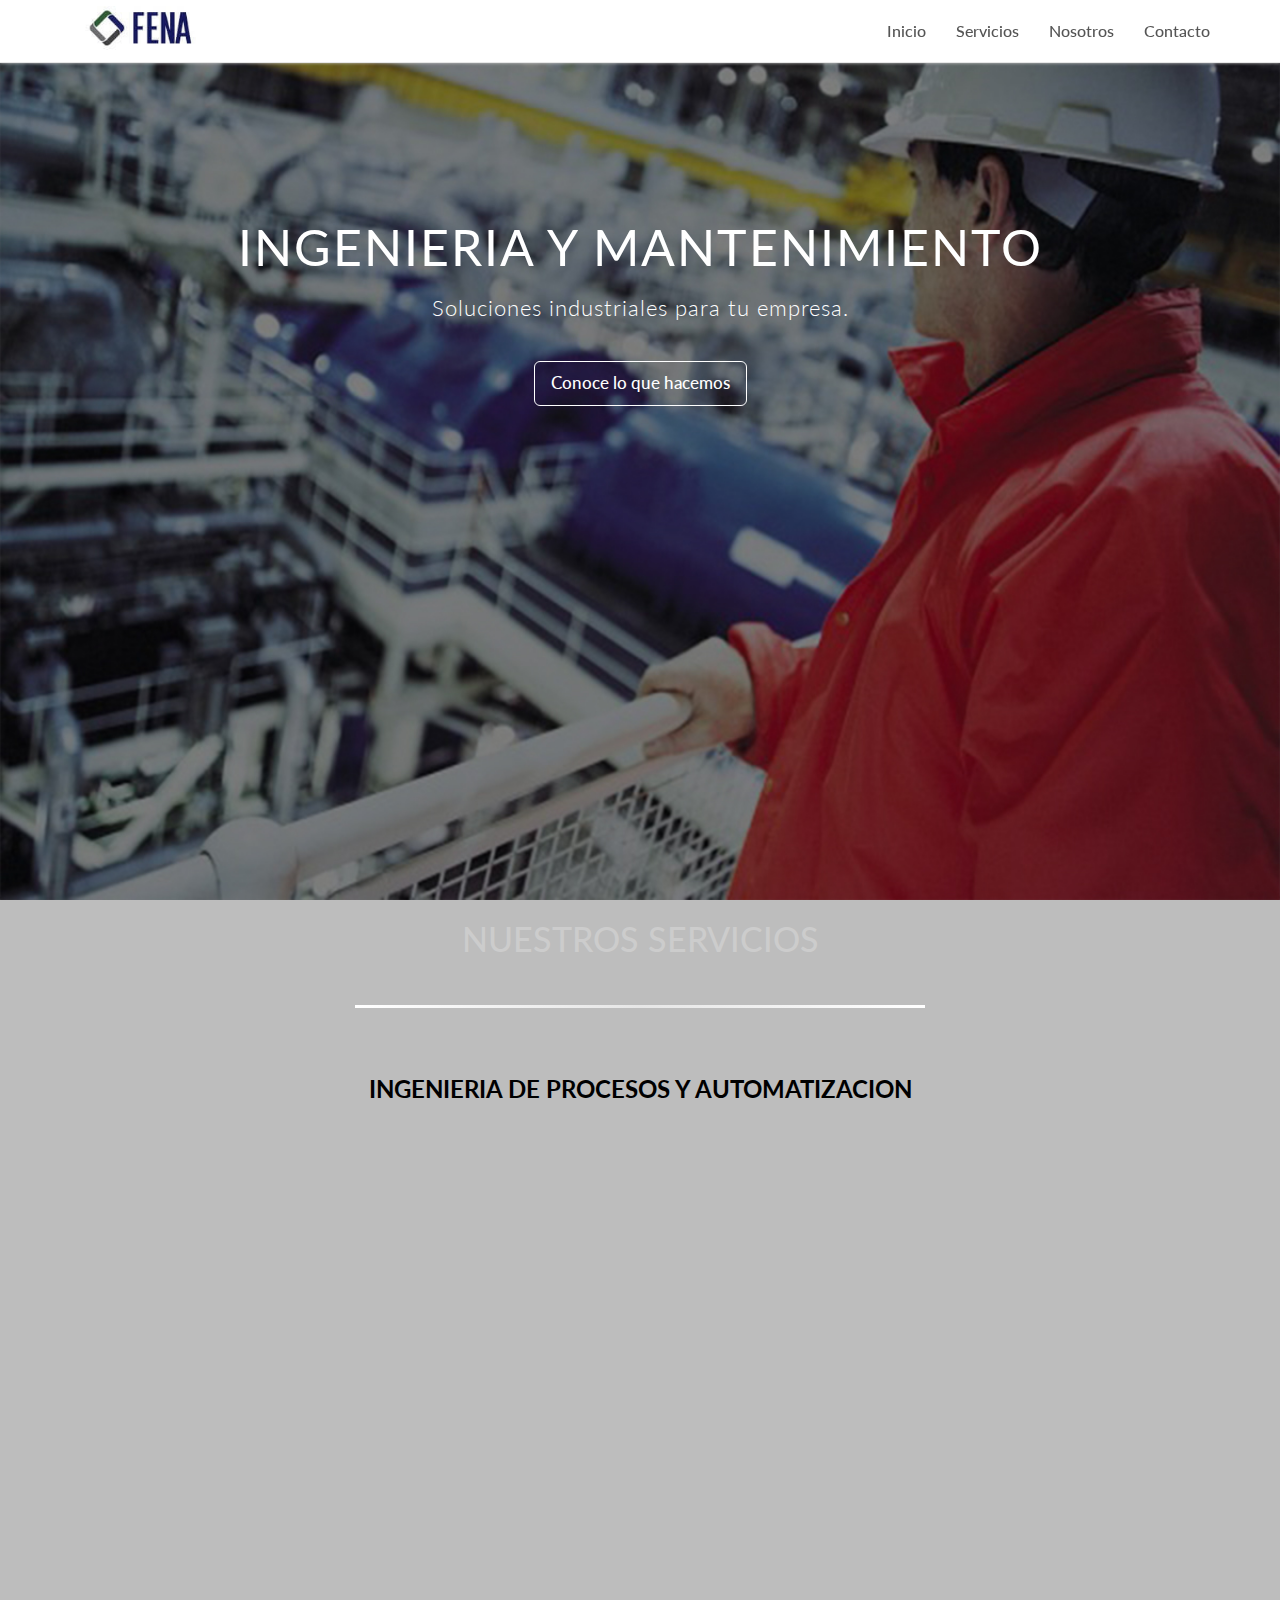
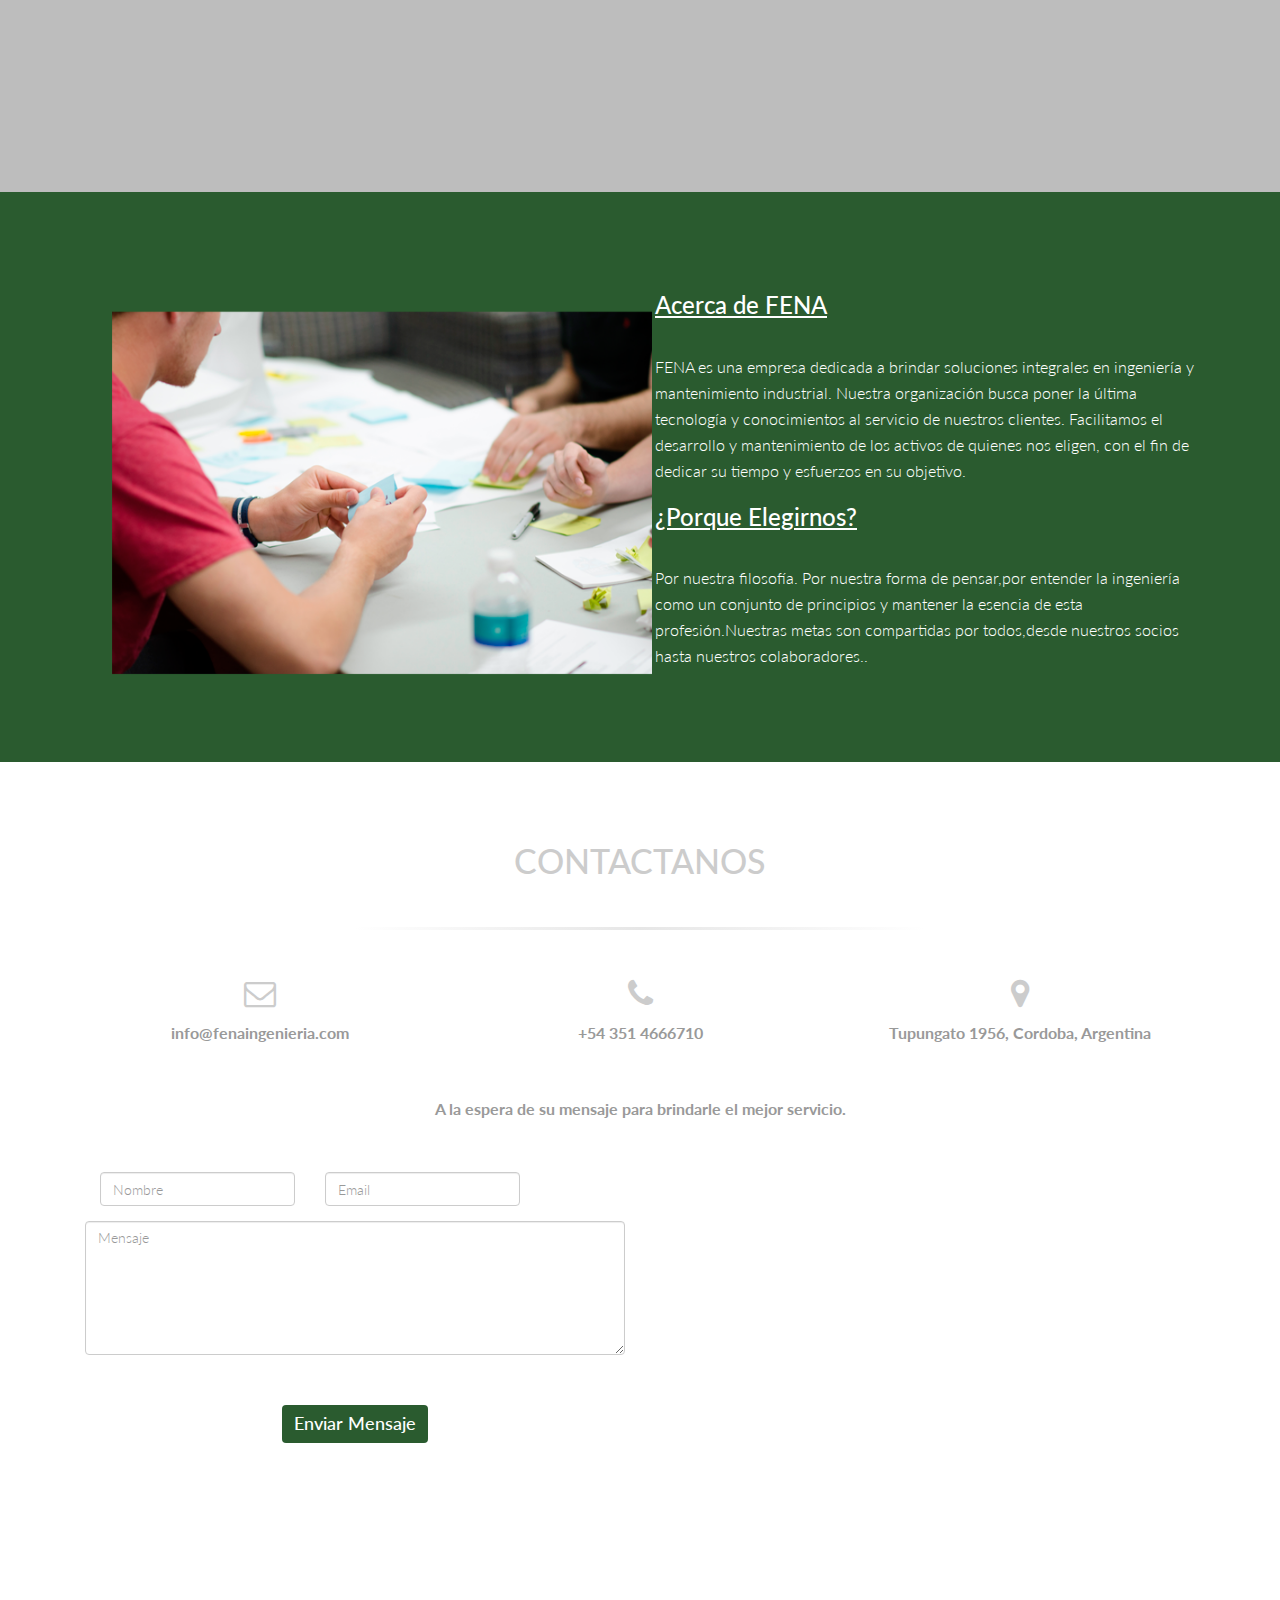
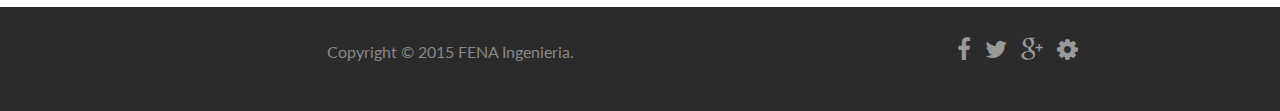
<file: index.html>
<!DOCTYPE html>
<html lang="en">
<head>
<meta charset="utf-8">
<meta name="viewport" content="width=device-width, initial-scale=1.0">
<meta name="description" content="">
<meta name="author" content="">
<title>FENA Ingenieria</title>

<!-- Bootstrap core CSS -->
<link href="assets/css/bootstrap.css" rel="stylesheet">

<!-- Custom CSS -->
<link href="assets/css/main.css" rel="stylesheet">
<link href="assets/css/font-awesome.min.css" rel="stylesheet">
<!-- animacion de imagenes-->
<link rel="stylesheet" type="text/css" href="assets/css/animate.css" />
<link href="assets/css/animate-custom.css" rel="stylesheet">
<link href='http://fonts.googleapis.com/css?family=Lato:300,400,700,300italic,400italic' rel='stylesheet' type='text/css'>
<link href='http://fonts.googleapis.com/css?family=Raleway:400,300,700' rel='stylesheet' type='text/css'>
<script src="assets/js/jquery.min.js"></script>
<script type="text/javascript" src="assets/js/modernizr.custom.js"></script>
<script src="assets/js/wow.min.js"></script>
              <script>
              new WOW().init();
              </script>

<!-- HTML5 Shim and Respond.js IE8 support of HTML5 elements and media queries -->
<!-- WARNING: Respond.js doesn't work if you view the page via file:// -->
<!--[if lt IE 9]>
        <script src="https://oss.maxcdn.com/libs/html5shiv/3.7.0/html5shiv.js"></script>
        <script src="https://oss.maxcdn.com/libs/respond.js/1.4.2/respond.min.js"></script>
    <![endif]-->

</head>

<body data-spy="scroll" data-offset="0" data-target="#navbar-main">
<div id="navbar-main"> 
  <!-- Fixed navbar -->
  <div class="navbar navbar-default navbar-fixed-top">
    <div class="container">
      <div class="navbar-header">
        <button type="button" class="navbar-toggle" data-toggle="collapse" data-target=".navbar-collapse"> <span class="icon-bar"></span> <span class="icon-bar"></span> <span class="icon-bar"></span> 


        </button>
        <!-- <a class="navbar-brand" href="#home"><i class="fa fa-location-arrow"></i> FENA Ingenieria</a> </div>-->

        
        <a class="navbar-brand" href="#home"></a> <img src="assets/img/menu.jpg" width="125" height="44" class="img-responsive"> </div>
      <div class="navbar-collapse collapse">
        <ul class="nav navbar-nav navbar-right">
          <li><a href="#home" class="smoothScroll">Inicio</a></li>
          <li> <a href="#services" class="smoothScroll">Servicios</a></li>
          <li> <a href="#about" class="smoothScroll">Nosotros</a></li>
          <li> <a href="#contact" class="smoothScroll">Contacto</a></li>
        </ul>
      </div>
      <!--/.nav-collapse --> 
    </div>
  </div>
</div>

<!-- ==== HEADERWRAP ==== -->
<div id="headerwrap" name="home">
  <header class="clearfix">
    <h1>INGENIERIA Y MANTENIMIENTO</h1>
    <p>Soluciones industriales para tu empresa.</p>
    <a href="#services" class="smoothScroll btn btn-lg">Conoce lo que hacemos</a>
    </header>
    
</div>
<!-- /headerwrap --> 

<!-- ==== SERVICES ==== -->
<div id="services" name="services">
  <div class="container">
    <div class="row">
    <h2 class="centered">NUESTROS SERVICIOS</h2>
      <hr>
      <div class="col-lg-12"> </i>
        <h3><strong>INGENIERIA DE PROCESOS Y AUTOMATIZACION</strong></h3></br>
    
<div class="section group">
  <div class="col span_4_of_4">
    <div class="cajaCompleta wow swing" id="caja0">
      <div class="contenido-bloques" >
        <p style="text-align: center">FENA brinda servicios de integración para sistemas de automatización industrial, comercial y doméstica. Servicios de ingeniería para una amplia gama de industrias. Ofrecemos soluciones eficientes desde sistemas básicos hasta sistemas avanzados de control distribuido. Nuestro equipo está integrado por Ingenieros y técnicos con una amplia experiencia en el ámbito de la automatización industrial y de procesos.</p>
      </div>
    </div>
  </div>
</div>



<div class="section group">

  <div class="col span_1_of_4">
    <div class="cajas wow bounceInUp"  id="caja1">
      <div class="titulos-bloques"><strong>Mantenimiento Correctivo</strong></div>
      <div class="contenido-bloques">
        <p>Con el hecho de poder prever que componentes están a punto de averiarse en una instalación se podría precisar el momento apropiado para adoptar las medidas correctivas necesarias. Los sistemas de monitoreo de condición que FENA establecen las herramientas perfectas para predecir fallos.</p>
      </div>
      <div class="boton-bloque"><a data-toggle="modal" class="btn btn-primary " href="#"> Mas Detalles</a></div>
    </div>
  </div>

  <div class="col span_1_of_4 ">
    <div class="cajas wow bounceInUp" id="caja2">
      <div class="titulos-bloques"><strong>Mantenimento Predictivo</strong></div>
      <div class="contenido-bloques">
        <p>Con el hecho de poder prever que componentes están a punto de averiarse en una instalación se podría precisar el momento apropiado para adoptar las medidas correctivas necesarias. Los sistemas de monitoreo de condición que FENA establecen las herramientas perfectas para predecir fallos.</p>
      </div>
      <div class="boton-bloque"><a data-toggle="modal" class="btn btn-primary " href="#predictivo"> Mas Detalles</a></div>
    </div>
  </div>

  <div class="col span_1_of_4 ">
    <div class="cajas wow bounceInUp"  id="caja3">
      <div class="titulos-bloques"><strong>Metalizacion de Piezas de Desgaste</strong></div>
      <div class="contenido-bloques">
        <p>Proceso en el cual se aplica aportes reconstructivos en piezas de máquinas industriales sometidas a desgastes localizados. De esta manera se logra prolongar su rendimiento en servicio.</p>
      </div>
      <div class="boton-bloque"><a data-toggle="modal" class="btn btn-primary " href="#metalizacion"> Mas Detalles</a></div>
    </div>
  </div>

  <div class="col span_1_of_4 ">
    <div class="cajas wow bounceInUp"  id="caja4">
      <div class="titulos-bloques"><strong>Dializacion de Aceites</strong></div>
      <div class="contenido-bloques">
        <p>La dializacion de aceites es un proceso de recuperación y mantenimiento de lubricantes que elimina sus contaminantes. Cualquier máquina que utilice aceite para trasmisión de potencia o lubricación se verá afectada por el estado del mismo. El aceite entra en contacto con los componentes del sistema y debería considerarse como lo más importante.</p>
      </div>
      <div class="boton-bloque"><a data-toggle="modal" class="btn btn-primary " href="#dializacion"> Mas Detalles</a></div>
    </div>
  </div>





</div>


<!-- PERTE DE LOS PDF -->
<div class="modal fade" id="predictivo" tabindex="-1" role="dialog" aria-labelledby="myModalLabel" aria-hidden="true">
          <div class="modal-dialog">
            <div class="modal-content">
              <div class="modal-body">
                <p><img class="img-responsive" src="assets/img/portfolio/predictivo.jpg" alt=""></p>
              </div>
              <div class="modal-footer">
                <button type="button" class="btn btn-default" data-dismiss="modal">Cerrar</button>
              </div>
            </div>
            <!-- /.modal-content --> 
          </div>
          <!-- /.modal-dialog --> 
        </div>
</div>

<div class="modal fade" id="dializacion" tabindex="-1" role="dialog" aria-labelledby="myModalLabel" aria-hidden="true">
          <div class="modal-dialog">
            <div class="modal-content">
              <div class="modal-body">
                <p><img class="img-responsive" src="assets/img/portfolio/dializacion.jpg" alt=""></p>
              </div>
              <div class="modal-footer">
                <button type="button" class="btn btn-default" data-dismiss="modal">Cerrar</button>
              </div>
            </div>
            <!-- /.modal-content --> 
          </div>
          <!-- /.modal-dialog --> 
        </div>
</div>

<div class="modal fade" id="metalizacion" tabindex="-1" role="dialog" aria-labelledby="myModalLabel" aria-hidden="true">
          <div class="modal-dialog">
            <div class="modal-content">
              <div class="modal-body">
                <p><img class="img-responsive" src="assets/img/portfolio/metalizacion.jpg" alt=""></p>
              </div>
              <div class="modal-footer">
                <button type="button" class="btn btn-default" data-dismiss="modal">Cerrar</button>
              </div>
            </div>
            <!-- /.modal-content --> 
          </div>
          <!-- /.modal-dialog --> 
        </div>
</div>

       <!-- SACA OTRO SERVICIOS
      <div class="col-lg-5 callout"> <i class="fa fa-gears fa-4x"></i>
        <h3><strong>INGENIERIA DE PROCESOS E INSTALACIONES </strong></h3>
       <p>
FENA  proporciona a sus clientes la posibilidad de recuperar la condición inicial de equipamientos o instalaciones. <br/>
Consiste en observar los defectos, localizar las averías y corregir las fallas.<br/> 
Puesta a punto de los mismos sin afectar las actividades del cliente.
</p> 

      </div>
      -->
      <!-- SACAMOS LO DE ECOMERCE
      <div class="col-lg-3 callout"> <i class="fa fa-shopping-cart  fa-3x"></i>
        <h3>eCommerce Consulting</h3>
        <p>Erat imperdiet dissentias ea usu, alia aliquid corrumpit ea qui. Eu vim oratio conclusionemque, vel at errem nominavi delicatissimi.</p>
      </div>
    --> 
                
    </div>
    <!-- row --> 
  </div>
</div>
<!-- container --> 

<!-- ==== ABOUT ==== -->
<div id="about" name="about">
  <div class="container">
    <div class="row white">
      <div class="col-md-6"> <img class="img-responsive" src="assets/img/about/about2.png" align=""> </div>
      <div class="col-md-6">
        <h3><u>Acerca de FENA</u></h3>
        <p>FENA es una empresa dedicada a brindar soluciones integrales en ingeniería y mantenimiento industrial. Nuestra organización busca poner la última tecnología y conocimientos al servicio de nuestros clientes. Facilitamos el desarrollo y mantenimiento de los activos de quienes nos eligen, con el fin de dedicar su tiempo y esfuerzos en su objetivo.</p>
        <h3><u>¿Porque Elegirnos?</u></h3>
        <p>Por nuestra filosofía. Por nuestra forma de pensar,por entender la ingeniería como un conjunto de principios y mantener la esencia de esta profesión.Nuestras metas son compartidas por todos,desde nuestros socios hasta nuestros colaboradores..</p>
      </div>
    </div>
    <!-- row --> 
  </div>
</div>
<!-- container --> 

<!-- ==== CONTACT ==== -->
<div id="contact" name="contact">
  <div class="container">
    <div class="row">
      <h2 class="centered">CONTACTANOS</h2>
      <hr>
      

      <div class="col-md-4"> <i class="fa fa-envelope-o fa-2x"></i>
        <p><strong>info@fenaingenieria.com</strong></p>
      </div>
      <div class="col-md-4"> <i class="fa fa-phone fa-2x"></i>
        <p><strong>+54 351 4666710</strong></p>
      </div>
      <a href="https://www.google.com.ar/maps/@-31.3656372,-64.2768963,16z">
      <div class="col-md-4 centered"> <i class="fa fa-map-marker fa-2x"></i>
      </a>
        <p><strong>Tupungato 1956, Cordoba, Argentina</strong>
        <br>

        </p>
      </div>
    </div>
    <div class="row">
        <p><strong>A la espera de su mensaje para brindarle el mejor servicio.</strong></p>
        
        <div class="col-lg-6">
        <form id="contact" action="enviar-email.php" method="post" class="form" role="form">
          <div class="row">
            <div class="col-xs-5 col-md-5
             form-group">
              <input class="form-control" id="name" name="name" placeholder="Nombre" type="text" required />
            </div>
            <div class="col-xs-5 col-md-5 form-group">
              <input class="form-control" id="email" name="email" placeholder="Email" type="email" required />
            </div>
          </div>
          <textarea class="form-control" id="message" name="message" placeholder="Mensaje" rows="6"></textarea>
          <div class="row">
            <div class="col-xs-12 col-md-12">
              <button class="btn btn btn-md" type="submit">Enviar Mensaje</button>
            </div>
          </div>
        </form>
        <!-- form --> 
        <!-- form --> 
        <!-- form 
        <form action="enviar-email.php" method="post" name="contacto">
         <p>Name<input type="text" name="nombre" value="" /></p>
         <p>Direccion de email<input type="text" name="email" value="" /></p>
         <p>Mensaje<textarea rows="8" cols="50" name="mensaje"></textarea></p>
         <input type="submit" name="envio" value="Enviar"/>
        </form> 
        -->
        
        <!-- form --> 

        </div>
        <div class="col-lg-6">
          <div class="google-maps">
            <iframe src="https://www.google.com/maps/embed?pb=!1m18!1m12!1m3!1d3404.3757940769583!2d-64.21734112625244!3d-31.431319791834333!2m3!1f0!2f0!3f0!3m2!1i1024!2i768!4f13. 1!3m3!1m2!1s0x9432a26da22a842f%3A0xbb960bc1c400e680!2sTupungato+1956%2C+C%C3%B3rdoba!5e0!3m2!1ses!2sar!4v1447011602945" 
            width="480" height="250" frameborder="0" style="border:0" allowfullscreen></iframe>
          </div>
         </div>
      </div>
    </div>
    <!-- row --> 
    
  </div>
</div>
<!-- container -->

<div id="footerwrap">
  <div class="container">
    <div class="row">
      <div class="col-md-8"> <span class="copyright">Copyright &copy; 2015 FENA Ingenieria. </span> </div>
      <div class="col-md-4">
        <!--Design by <a href="http://www.templategarden.com" rel="nofollow">TemplateGarden</a>-->
        <ul class="list-inline social-buttons">
          <li><a href="#"><i class="fa fa-facebook"></i></a> </li>
          <li><a href="#"><i class="fa fa-twitter"></i></a> </li>
          <li><a href="#"><i class="fa fa-google-plus"></i></a> </li>
          <li><a href="https://panel.sinspam.com/domain/214237"><i class="fa fa-cog"></i></a> </li>
        </ul>
      </div>
    </div>
  </div>
</div>

<!-- Bootstrap core JavaScript
    ================================================== --> 
<!-- Placed at the end of the document so the pages load faster --> 

<script type="text/javascript" src="assets/js/bootstrap.min.js"></script> 
<script type="text/javascript" src="assets/js/retina.js"></script> 
<script type="text/javascript" src="assets/js/jquery.easing.1.3.js"></script> 
<script type="text/javascript" src="assets/js/smoothscroll.js"></script> 
<script type="text/javascript" src="assets/js/jquery-func.js"></script>
</body>
</html>
</file>
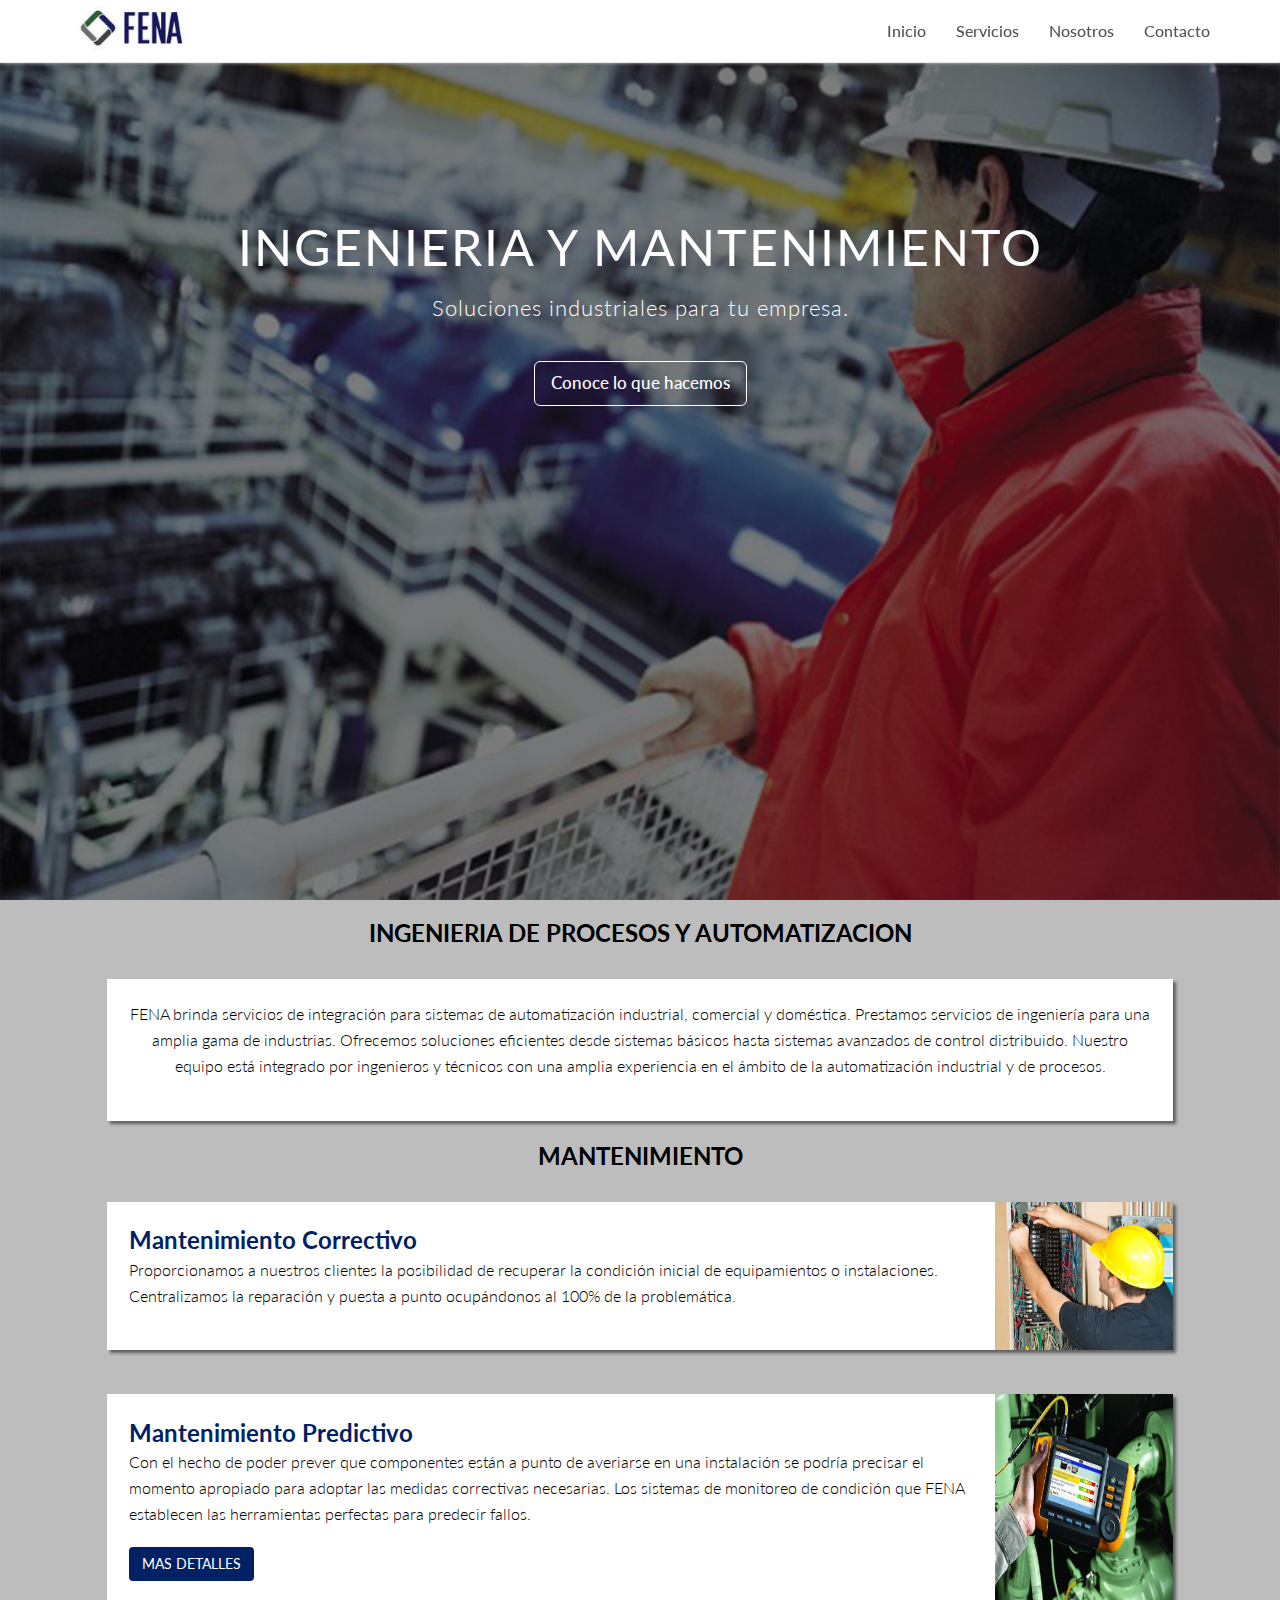
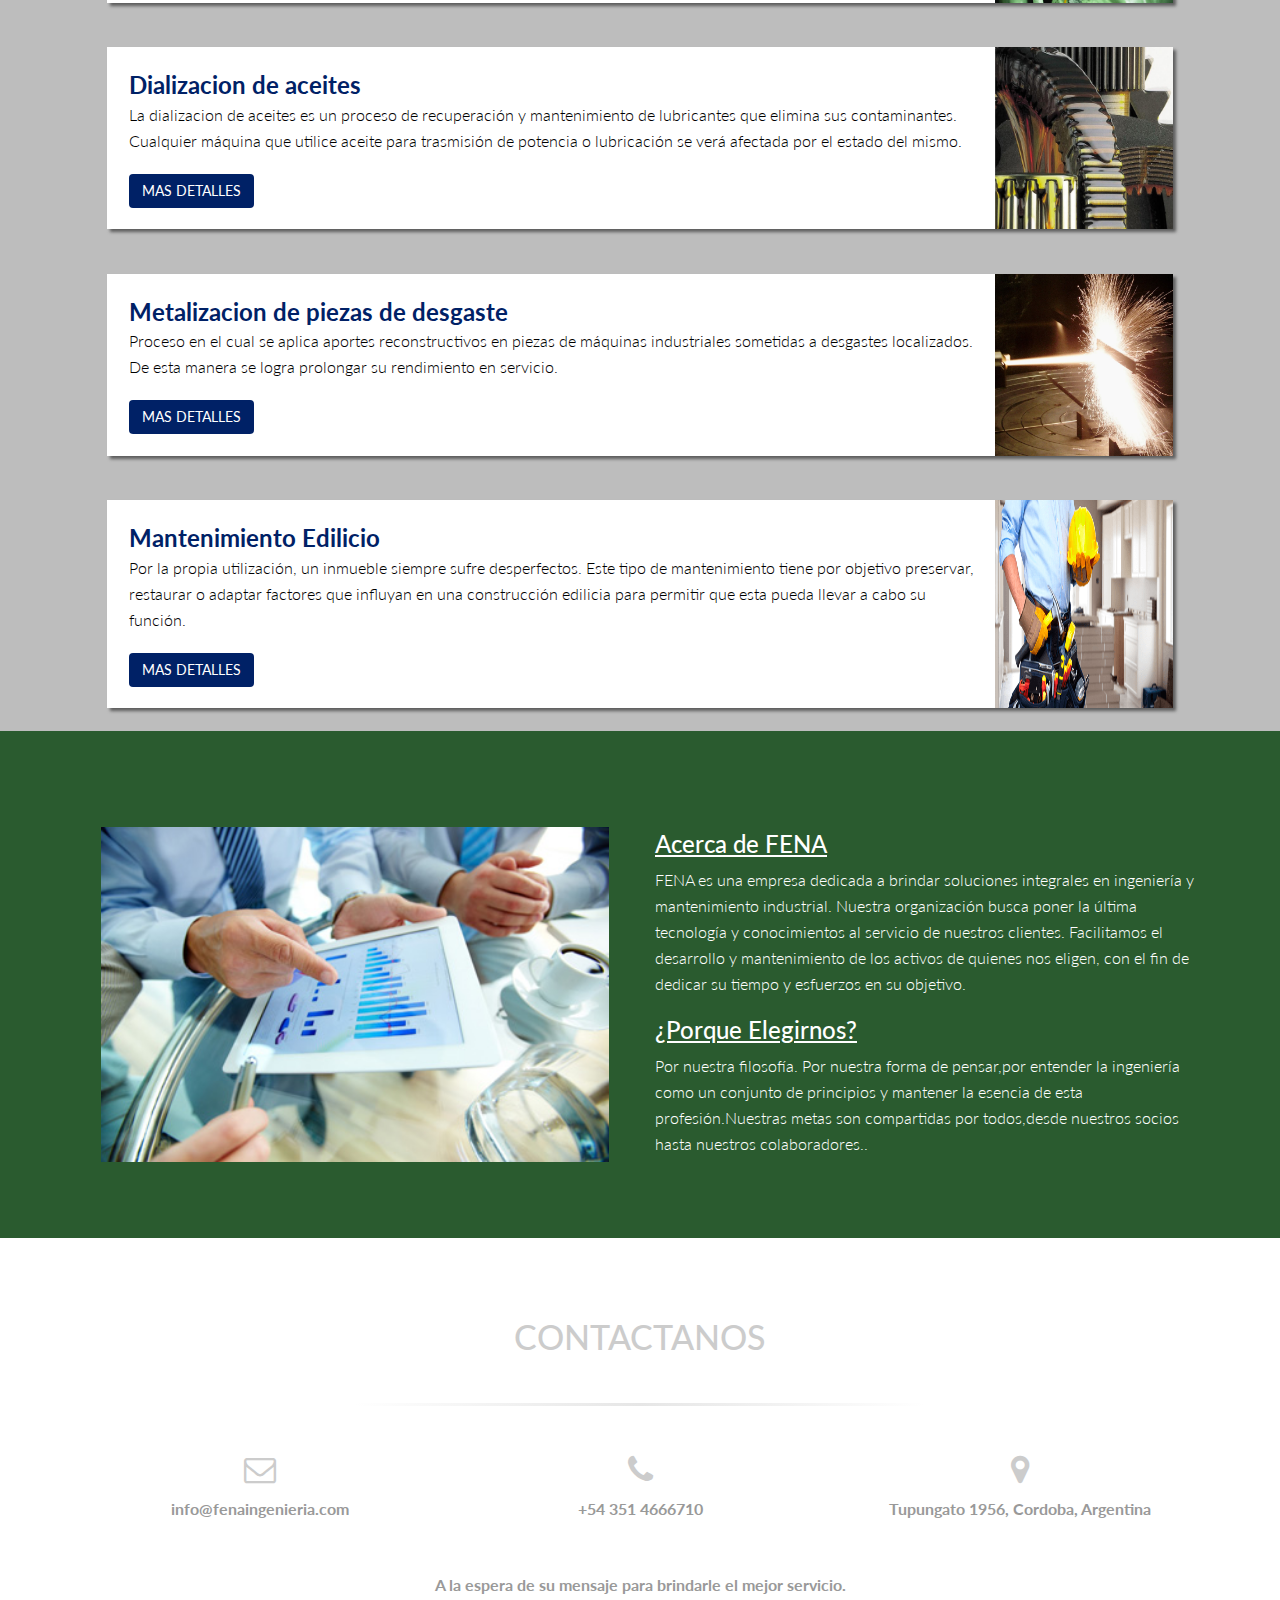
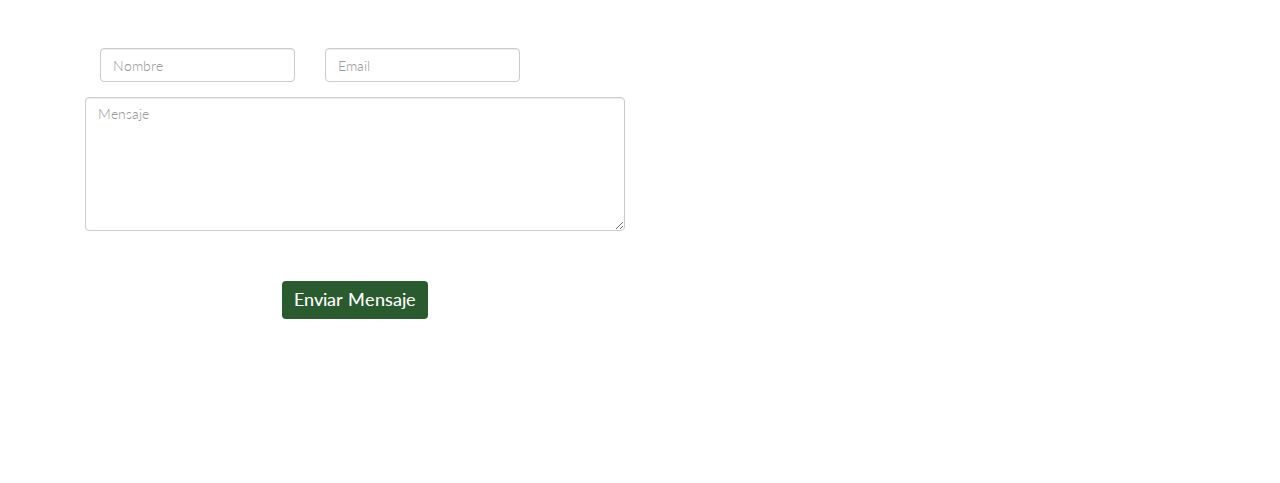
<file: index - mobile - scale 0-80.html>
<!DOCTYPE html>
<html lang="en">
<head>
  <meta charset="utf-8">
  <meta name="viewport" content="width=device-width, initial-scale=0.80">
  <meta name="description" content="">
  <meta name="author" content="">
  <title>FENA Ingenieria</title>

  <!-- Bootstrap core CSS -->
  <link href="assets/css/bootstrap.css" rel="stylesheet">

  <!-- Custom CSS -->
  <link href="assets/css/main.css" rel="stylesheet">
  <link href="assets/css/font-awesome.min.css" rel="stylesheet">
  <!-- animacion de imagenes-->
  <link href='http://fonts.googleapis.com/css?family=Lato:300,400,700,300italic,400italic' rel='stylesheet' type='text/css'>
  <link href='http://fonts.googleapis.com/css?family=Raleway:400,300,700' rel='stylesheet' type='text/css'>
  <script src="assets/js/jquery.min.js"></script>
  <script type="text/javascript" src="assets/js/modernizr.custom.js"></script>

  <script>
  (function(i,s,o,g,r,a,m){i['GoogleAnalyticsObject']=r;i[r]=i[r]||function(){
    (i[r].q=i[r].q||[]).push(arguments)},i[r].l=1*new Date();a=s.createElement(o),
    m=s.getElementsByTagName(o)[0];a.async=1;a.src=g;m.parentNode.insertBefore(a,m)
  })(window,document,'script','https://www.google-analytics.com/analytics.js','ga');

  ga('create', 'UA-74104605-2', 'auto');
  ga('send', 'pageview');

  </script>

</head>

<body data-spy="scroll" data-offset="0" data-target="#navbar-main">
  <div id="navbar-main"> 
    <!-- Fixed navbar -->
    <div class="navbar navbar-default navbar-fixed-top">
      <div class="container">
        <div class="navbar-header">
          <button type="button" class="navbar-toggle" data-toggle="collapse" data-target=".navbar-collapse"> <span class="icon-bar"></span> <span class="icon-bar"></span> <span class="icon-bar"></span> 


          </button>
          <!-- <a class="navbar-brand" href="#home"><i class="fa fa-location-arrow"></i> FENA Ingenieria</a> </div>-->


          <a class="navbar-header smoothScroll" href="#home"> 
            <img src="assets/img/menu.jpg" width="125" height="44" class="img-responsive">
          </a> 


        </div> 
        <div class="navbar-collapse collapse">
          <ul class="nav navbar-nav navbar-right">
            <li><a href="#home" class="smoothScroll">Inicio</a></li>
            <li> <a href="#services" class="smoothScroll">Servicios</a></li>
            <li> <a href="#about" class="smoothScroll">Nosotros</a></li>
            <li> <a href="#contact" class="smoothScroll">Contacto</a></li>
          </ul>
        </div>
        <!--/.nav-collapse --> 
      </div>
    </div>
  </div>

  <!-- ==== HEADERWRAP ==== -->
  <div id="headerwrap" name="home">
    <header class="clearfix">
      <h1>INGENIERIA Y MANTENIMIENTO</h1>
      <p>Soluciones industriales para tu empresa.</p>
      <a href="#services" class="smoothScroll btn btn-lg">Conoce lo que hacemos</a>
    </header>
    
  </div>
  <!-- /headerwrap --> 

  <!-- ==== SERVICES ==== -->
  <div id="services" name="services">
    <div class="container">
      <div class="row">

        <h3><strong>INGENIERIA DE PROCESOS Y AUTOMATIZACION</strong></h3>

        <div class="col-md-12">
          <div class="caja contenido">
            <p style="text-align: center;">
              FENA brinda servicios de integración para sistemas de automatización industrial, comercial y doméstica. Prestamos servicios de ingeniería para una amplia gama de industrias. Ofrecemos soluciones eficientes desde sistemas básicos hasta sistemas avanzados de control distribuido. Nuestro equipo está integrado por ingenieros y técnicos con una amplia experiencia en el ámbito de la automatización industrial y de procesos.
            </p>
          </div>
        </div>

        <h3><strong>MANTENIMIENTO</strong></h3>

        <div class="col-xs-12">
          <div class="caja">
            <div class="row flexbox">
              <div class="col-xs-6 col-lg-10 contenido">
                <span class="titulos-bloques"><strong>Mantenimiento Correctivo</strong></span>
                <p>
                  Proporcionamos a nuestros clientes la posibilidad de recuperar la condición inicial de equipamientos o instalaciones. Centralizamos la reparación y puesta a punto ocupándonos al 100% de la problemática.
                </p>
              </div>
              <div class="col-xs-6 col-lg-2 imagenCaja" id="caja1"></div>     

            </div>
          </div>
        </div>

        <div class="col-xs-12">
          <div class="caja">
            <div class="row flexbox">
              <div class="col-xs-12 col-lg-10 contenido">
                <span class="titulos-bloques"><strong>Mantenimiento Predictivo</strong></span>
                <p>
                  Con el hecho de poder prever que componentes están a punto de averiarse en una instalación se podría precisar el momento apropiado para adoptar las medidas correctivas necesarias. Los sistemas de monitoreo de condición que FENA establecen las herramientas perfectas para predecir fallos.
                </p>
                <div class="boton-caja">
                  <a data-toggle="modal" class="btn btn-primary " href="assets/pdf/MANTENIMIENTO_PREDICTIVO.pdf"> Mas Detalles</a>
                </div>
              </div>
              <div class="col-xs-12 col-lg-2 imagenCaja" id="caja2"></div>       

            </div>
          </div>
        </div>

        <div class="col-xs-12">
          <div class="caja">
            <div class="row flexbox">
              <div class="col-xs-12 col-lg-10 contenido">
                <span class="titulos-bloques"><strong>Dializacion de aceites</strong></span>
                <p>
                  La dializacion de aceites es un proceso de recuperación y mantenimiento de lubricantes que elimina sus contaminantes. Cualquier máquina que utilice aceite para trasmisión de potencia o lubricación se verá afectada por el estado del mismo.
                </p>
                <div class="boton-caja">
                  <a data-toggle="modal" class="btn btn-primary " href="assets/pdf/DIALIZACIÓN.pdf"> Mas Detalles</a>
                </div>
              </div>
              <div class="col-xs-12 col-lg-2 imagenCaja" id="caja3"></div>
            </div>
          </div>
        </div>

        <div class="col-xs-12">
          <div class="caja">
            <div class="row flexbox">
              <div class="col-xs-12 col-lg-10 contenido">
                <span class="titulos-bloques"><strong>Metalizacion de piezas de desgaste</strong></span>
                <p>
                  Proceso en el cual se aplica aportes reconstructivos en piezas de máquinas industriales sometidas a desgastes localizados. De esta manera se logra prolongar su rendimiento en servicio.
                </p>
                <div class="boton-caja">
                  <a data-toggle="modal" class="btn btn-primary " href="assets/pdf/METALIZACIÓN.pdf"> Mas Detalles</a>
                </div>
              </div>
              <div class="col-xs-12 col-lg-2 imagenCaja" id="caja4"></div>       


            </div>

          </div>
        </div>

        <div class="col-xs-12">
          <div class="caja">
            <div class="row flexbox">
              <div class="col-xs-12 col-lg-10 contenido">
                <span class="titulos-bloques"><strong>Mantenimiento Edilicio</strong></span>
                <p>
                  Por la propia utilización, un inmueble siempre sufre desperfectos. Este tipo de mantenimiento tiene por objetivo preservar, restaurar o adaptar factores que influyan en una construcción edilicia para permitir que esta pueda llevar a cabo su función. 
                </p>
                <div class="boton-caja">
                  <a data-toggle="modal" class="btn btn-primary " href="assets/pdf/MANTENIMIENTO_EDILICIO.pdf"> Mas Detalles</a>
                </div>
              </div>
              <div class="col-xs-12 col-lg-2 imagenCaja" id="caja5"></div>       


            </div>

          </div>
        </div>

      </div>
      <!-- row --> 
    </div>
  </div>
  <!-- container --> 

  <!-- ==== ABOUT ==== -->
  <div id="about" name="about">
    <div class="container">
      <div class="row">
        <div class="col-md-6"> 
          <img class="imagenResponsive" style="padding: 3%;" src="assets/img/acercaDe1200.jpg" align="">
                <!-- 
        <picture class="imagenResponsive">
          <source srcset="assets/img/acercaDe.jpg" media="(max-width: 479px)">
          <source srcset="assets/img/acercaDe.jpg" media="(max-width: 767px)">
          <source srcset="assets/img/acercaDe1200.jpg">
          <img src="assets/img/acercaDe1200.jpg" alt="equipo">
        </picture>
      --> 
    </div>

    <div class="col-md-6">
      <h3><u>Acerca de FENA</u></h3>
      <p>FENA es una empresa dedicada a brindar soluciones integrales en ingeniería y mantenimiento industrial. Nuestra organización busca poner la última tecnología y conocimientos al servicio de nuestros clientes. Facilitamos el desarrollo y mantenimiento de los activos de quienes nos eligen, con el fin de dedicar su tiempo y esfuerzos en su objetivo.</p>
      <h3><u>¿Porque Elegirnos?</u></h3>
      <p>Por nuestra filosofía. Por nuestra forma de pensar,por entender la ingeniería como un conjunto de principios y mantener la esencia de esta profesión.Nuestras metas son compartidas por todos,desde nuestros socios hasta nuestros colaboradores..</p>
    </div>
  </div>
  <!-- row --> 
</div>
</div>
<!-- container --> 

<!-- ==== CONTACT ==== -->
<div id="contact" name="contact">
  <div class="container">
    <div class="row">
      <h2 class="centered">CONTACTANOS</h2>
      <hr>
      

      <div class="col-md-4"> <i class="fa fa-envelope-o fa-2x"></i>
        <p><strong>info@fenaingenieria.com</strong></p>
      </div>
      <div class="col-md-4"> <i class="fa fa-phone fa-2x"></i>
        <p><strong>+54 351 4666710</strong></p>
      </div>
      <a href="https://www.google.com.ar/maps/@-31.3656372,-64.2768963,16z">
        <div class="col-md-4 centered"> <i class="fa fa-map-marker fa-2x"></i>
        </a>
        <p><strong>Tupungato 1956, Cordoba, Argentina</strong>
          <br>

        </p>
      </div>
    </div>
    <div class="row">
      <p><strong>A la espera de su mensaje para brindarle el mejor servicio.</strong></p>

      <div class="col-lg-6">
        <form id="contact" action="enviar-email.php" method="post" class="form" role="form">
          <div class="row">
            <div class="col-xs-5 col-md-5
            form-group">
            <input class="form-control" id="name" name="name" placeholder="Nombre" type="text" required />
          </div>
          <div class="col-xs-5 col-md-5 form-group">
            <input class="form-control" id="email" name="email" placeholder="Email" type="email" required />
          </div>
        </div>
        <textarea class="form-control" id="message" name="message" placeholder="Mensaje" rows="6"></textarea>
        <div class="row">
          <div class="col-xs-12 col-md-12">
            <button class="btn btn btn-md" type="submit">Enviar Mensaje</button>
          </div>
        </div>
      </form>
      <!-- form --> 
      <!-- form --> 
        <!-- form 
        <form action="enviar-email.php" method="post" name="contacto">
         <p>Name<input type="text" name="nombre" value="" /></p>
         <p>Direccion de email<input type="text" name="email" value="" /></p>
         <p>Mensaje<textarea rows="8" cols="50" name="mensaje"></textarea></p>
         <input type="submit" name="envio" value="Enviar"/>
        </form> 
      -->

      <!-- form --> 

    </div>
    <div class="col-lg-6">
      <div class="google-maps">
        <iframe src="https://www.google.com/maps/embed?pb=!1m18!1m12!1m3!1d3404.3763318916426!2d-64.21803418489652!3d-31.431304981399222!2m3!1f0!2f0!3f0!3m2!1i1024!2i768!4f13.1!3m3!1m2!1s0x9432a26da075d729%3A0x92bcaf2bcc1486f2!2sFena+Ingenieria!5e0!3m2!1sen!2suk!4v1460243566429" width="480" height="250" frameborder="0" style="border:0" allowfullscreen></iframe>
      </div>
    </div>
  </div>  
</div>
<!-- row --> 

</div>
</div>
<!-- container -->


<!-- Bootstrap core JavaScript
  ================================================== --> 
  <!-- Placed at the end of the document so the pages load faster --> 

  <script type="text/javascript" src="assets/js/bootstrap.min.js"></script> 
  <script type="text/javascript" src="assets/js/jquery.easing.1.3.js"></script> 
  <script type="text/javascript" src="assets/js/smoothscroll.js"></script> 
  <script type="text/javascript" src="assets/js/jquery-func.js"></script>



</body>
</html>
</file>
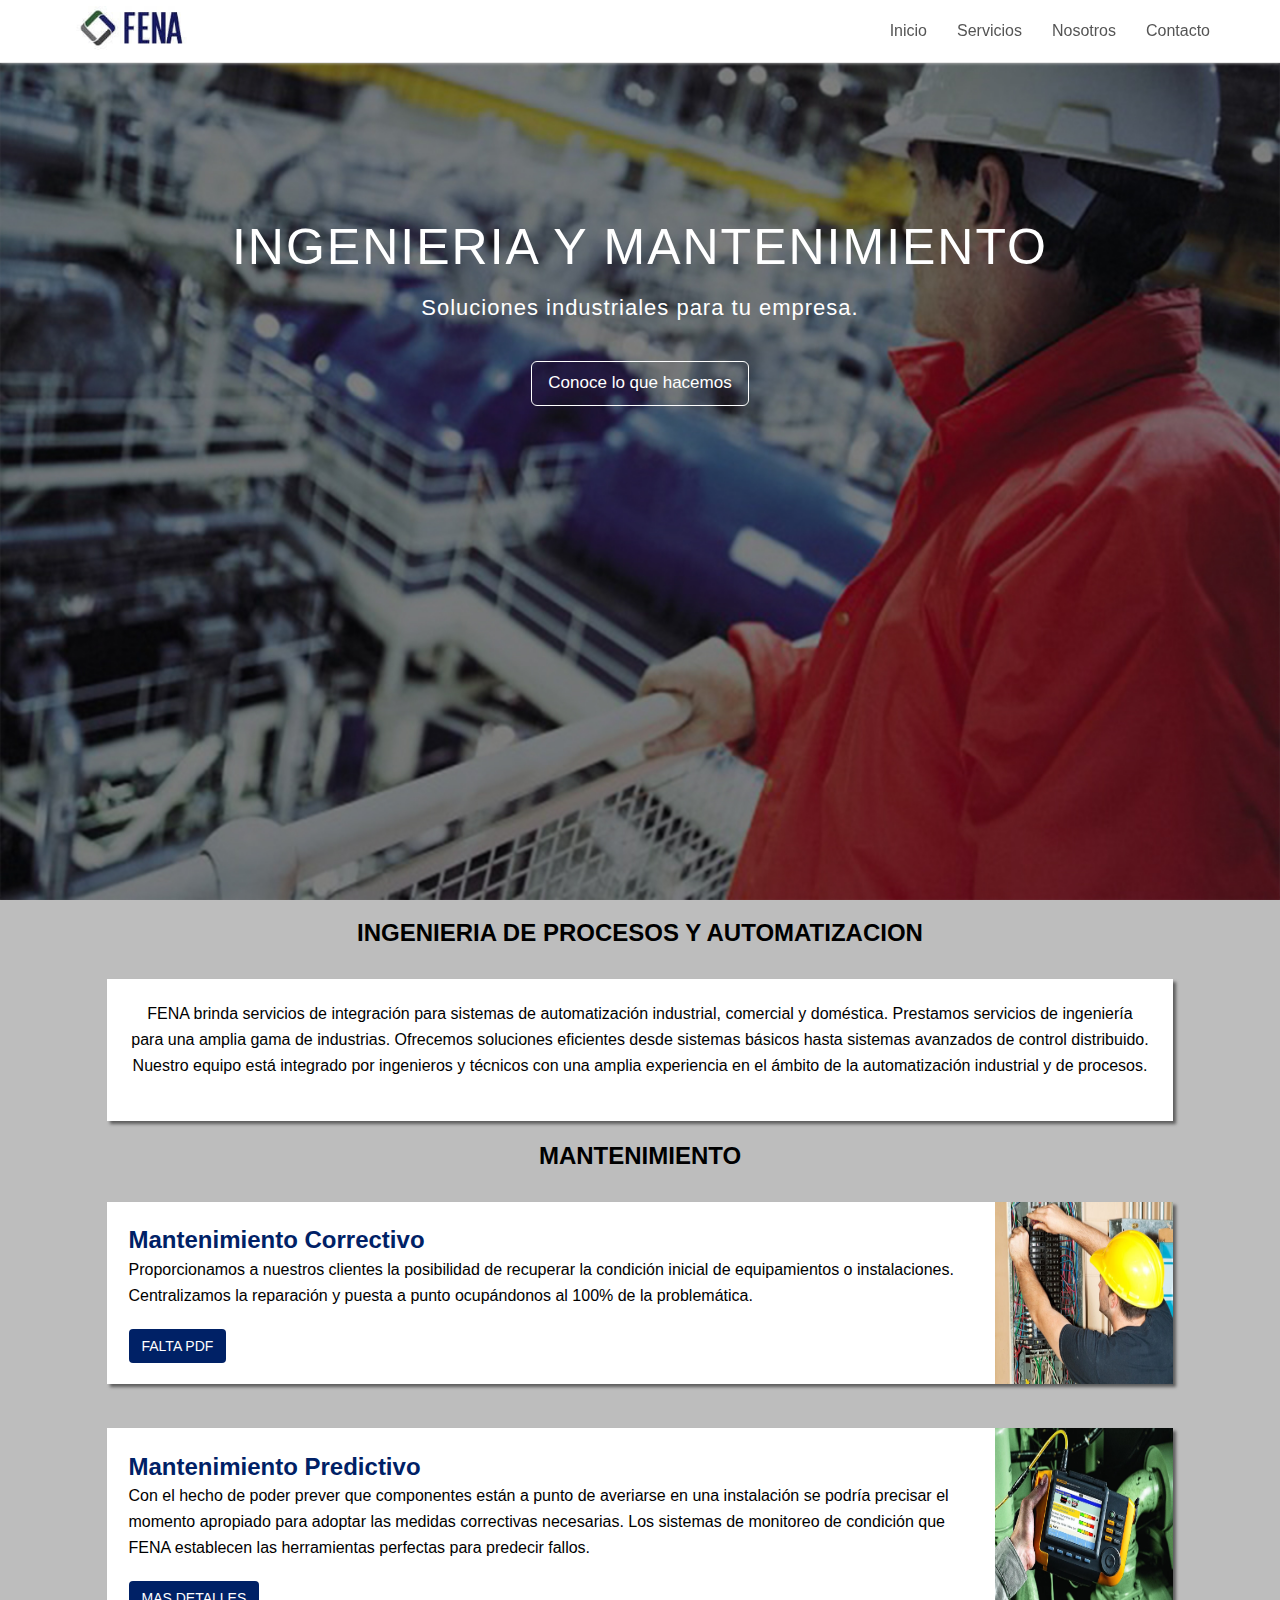
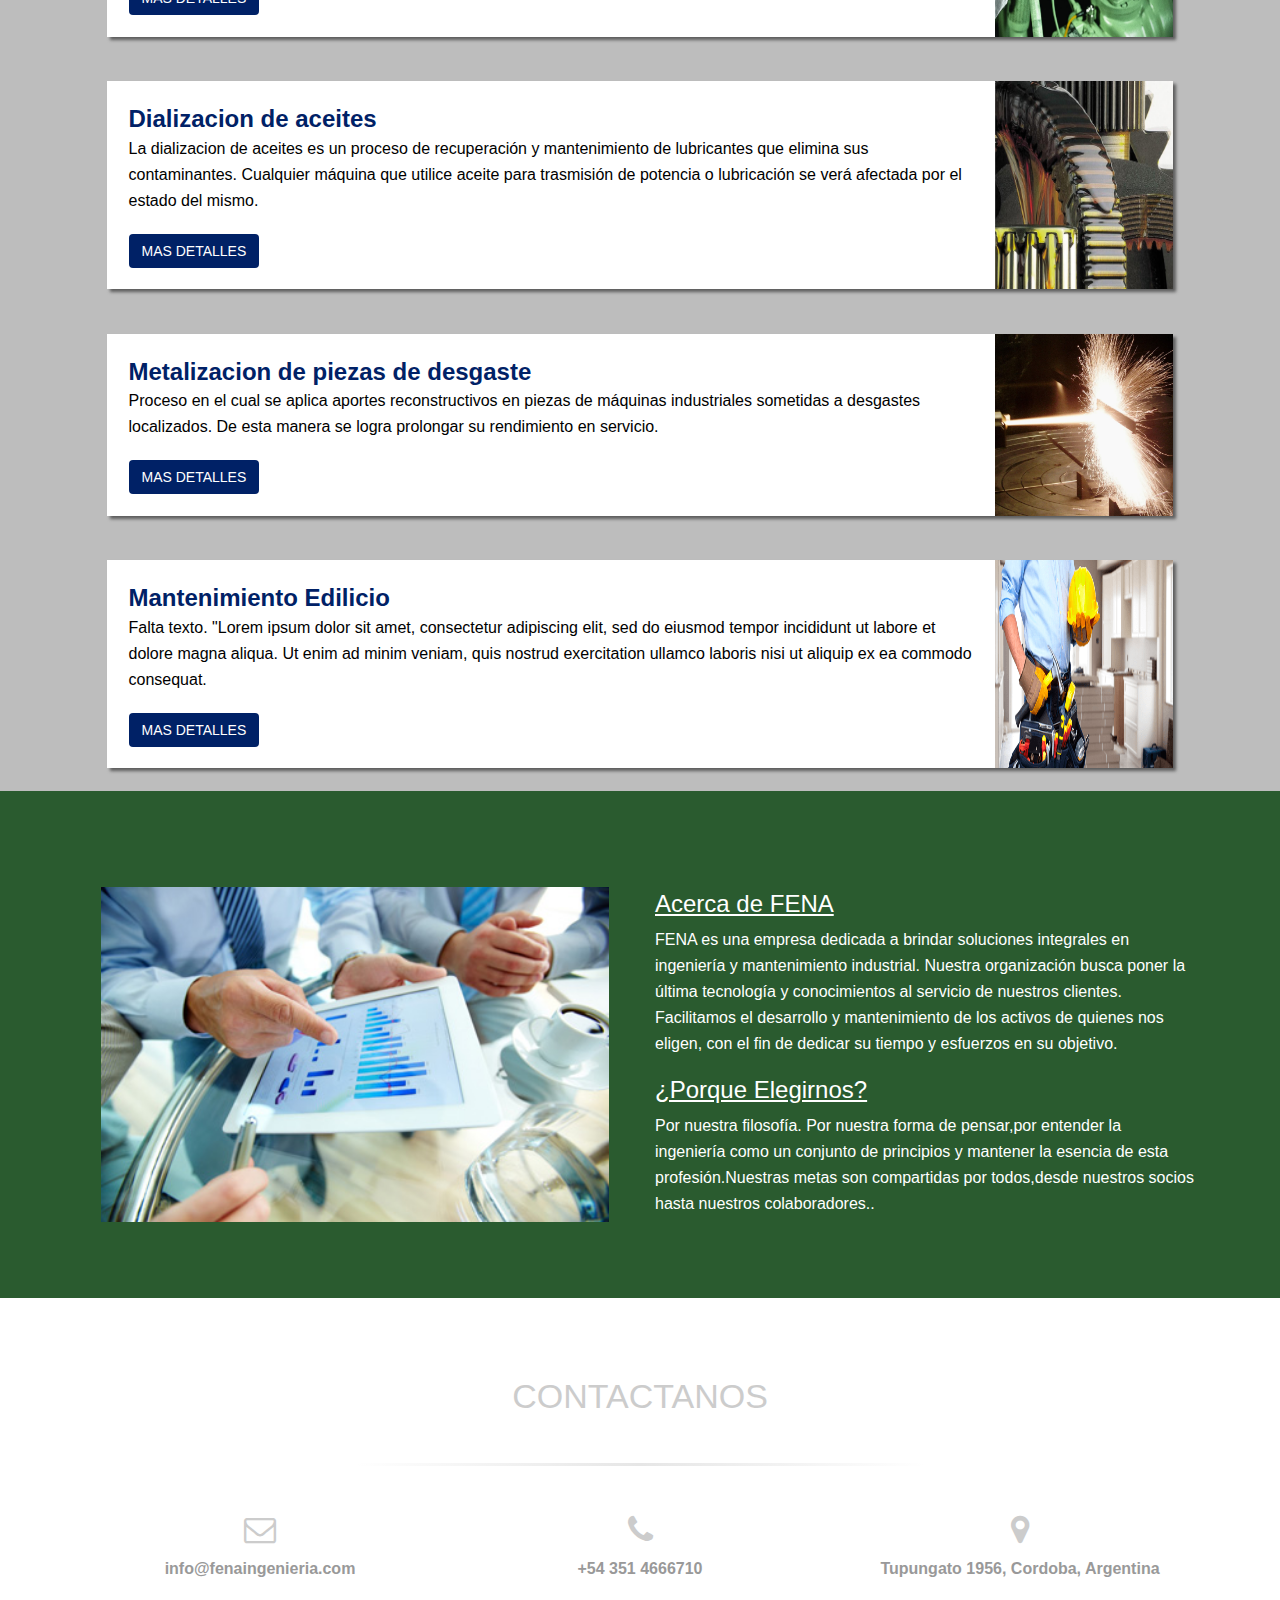
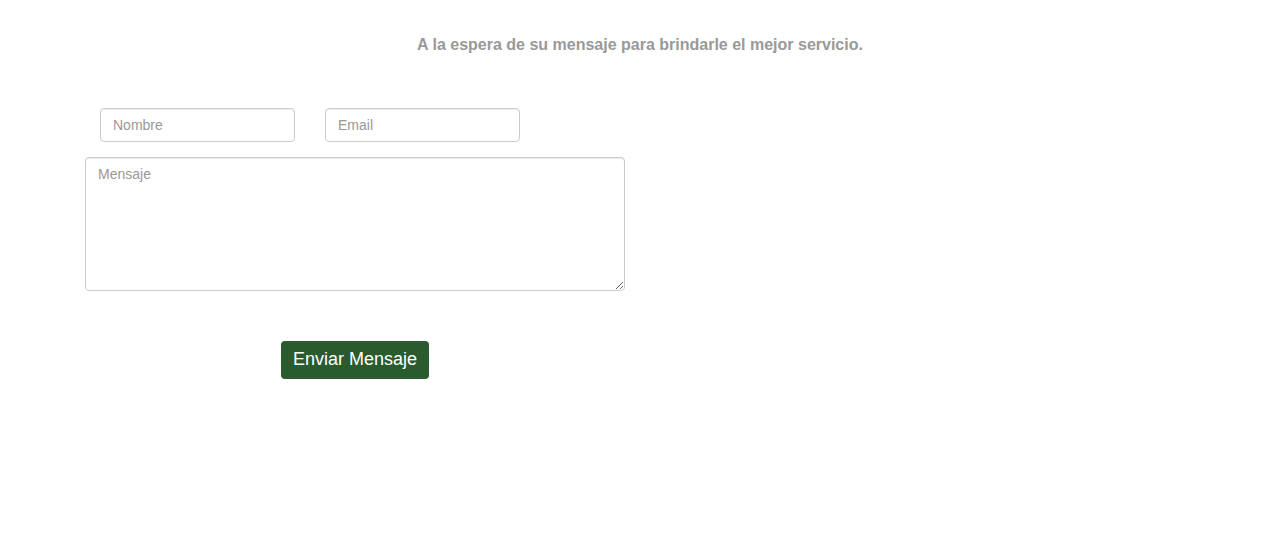
<file: index - sin imagen mobile.html>
<!DOCTYPE html>
<html lang="en">
<head>
<meta charset="utf-8">
<meta name="viewport" content="width=device-width, initial-scale=1.0">
<meta name="description" content="">
<meta name="author" content="">
<title>FENA Ingenieria</title>

<!-- Bootstrap core CSS -->
<link href="assets/css/bootstrap.css" rel="stylesheet">

<!-- Custom CSS -->
<link href="assets/css/main.css" rel="stylesheet">
<link href="assets/css/font-awesome.min.css" rel="stylesheet">
<!-- animacion de imagenes

<link href='http://fonts.googleapis.com/css?family=Raleway:400,300,700' rel='stylesheet' type='text/css'>-->
<script src="assets/js/jquery.min.js"></script>
<script type="text/javascript" src="assets/js/modernizr.custom.js"></script>


</head>

<body data-spy="scroll" data-offset="0" data-target="#navbar-main">
<div id="navbar-main"> 
  <!-- Fixed navbar -->
  <div class="navbar navbar-default navbar-fixed-top">
    <div class="container">
      <div class="navbar-header">
        <button type="button" class="navbar-toggle" data-toggle="collapse" data-target=".navbar-collapse"> <span class="icon-bar"></span> <span class="icon-bar"></span> <span class="icon-bar"></span> 


        </button>
        <!-- <a class="navbar-brand" href="#home"><i class="fa fa-location-arrow"></i> FENA Ingenieria</a> </div>-->

        
        <a class="navbar-header smoothScroll" href="#home"> 
          <img src="assets/img/menu.jpg" width="125" height="44" class="img-responsive">
        </a> 
        
        
      </div> 
      <div class="navbar-collapse collapse">
        <ul class="nav navbar-nav navbar-right">
          <li><a href="#home" class="smoothScroll">Inicio</a></li>
          <li> <a href="#services" class="smoothScroll">Servicios</a></li>
          <li> <a href="#about" class="smoothScroll">Nosotros</a></li>
          <li> <a href="#contact" class="smoothScroll">Contacto</a></li>
        </ul>
      </div>
      <!--/.nav-collapse --> 
    </div>
  </div>
</div>

<!-- ==== HEADERWRAP ==== -->
<div id="headerwrap" name="home">
  <header class="clearfix">
    <h1>INGENIERIA Y MANTENIMIENTO</h1>
    <p>Soluciones industriales para tu empresa.</p>
    <a href="#services" class="smoothScroll btn btn-lg">Conoce lo que hacemos</a>
    </header>
    
</div>
<!-- /headerwrap --> 

<!-- ==== SERVICES ==== -->
<div id="services" name="services">
  <div class="container">
    <div class="row">

    <h3><strong>INGENIERIA DE PROCESOS Y AUTOMATIZACION</strong></h3>
  
      <div class="col-md-12">
        <div class="caja contenido">
            <p style="text-align: center;">
              FENA brinda servicios de integración para sistemas de automatización industrial, comercial y doméstica. Prestamos servicios de ingeniería para una amplia gama de industrias. Ofrecemos soluciones eficientes desde sistemas básicos hasta sistemas avanzados de control distribuido. Nuestro equipo está integrado por ingenieros y técnicos con una amplia experiencia en el ámbito de la automatización industrial y de procesos.
            </p>
        </div>
      </div>

    <h3><strong>MANTENIMIENTO</strong></h3>

      <div class="col-xs-12">
        <div class="caja">
            <div class="row flexbox">
              <div class="col-xs-12 col-md-12 col-lg-10 contenido">
                <span class="titulos-bloques"><strong>Mantenimiento Correctivo</strong></span>
                <p>
                  Proporcionamos a nuestros clientes la posibilidad de recuperar la condición inicial de equipamientos o instalaciones. Centralizamos la reparación y puesta a punto ocupándonos al 100% de la problemática.
                </p>
                <div class="boton-caja">
                  <a data-toggle="modal" class="btn btn-primary " href="assets/pdf/MANTENIMIENTO_PREDICTIVO.pdf">
                    Falta PDF</a>
                </div>
              </div>
              <div class="col-xs-0 col-md-12 col-lg-2 imagenCaja" id="caja1"></div>     

            </div>
        </div>
      </div>

      <div class="col-xs-12">
        <div class="caja">
            <div class="row flexbox">
              <div class="col-xs-12 col-md-12 col-lg-10 contenido">
                <span class="titulos-bloques"><strong>Mantenimiento Predictivo</strong></span>
                <p>
                  Con el hecho de poder prever que componentes están a punto de averiarse en una instalación se podría precisar el momento apropiado para adoptar las medidas correctivas necesarias. Los sistemas de monitoreo de condición que FENA establecen las herramientas perfectas para predecir fallos.
                </p>
                <div class="boton-caja">
                  <a data-toggle="modal" class="btn btn-primary " href="assets/pdf/MANTENIMIENTO_PREDICTIVO.pdf"> Mas Detalles</a>
                </div>
              </div>
              <div class="col-xs-0 col-md-12 col-lg-2 imagenCaja" id="caja2"></div>       

            </div>
        </div>
      </div>

      <div class="col-xs-12">
        <div class="caja">
            <div class="row flexbox">
              <div class="col-xs-12 col-md-12 col-lg-10 contenido">
                <span class="titulos-bloques"><strong>Dializacion de aceites</strong></span>
                <p>
                  La dializacion de aceites es un proceso de recuperación y mantenimiento de lubricantes que elimina sus contaminantes. Cualquier máquina que utilice aceite para trasmisión de potencia o lubricación se verá afectada por el estado del mismo.
                </p>
                <div class="boton-caja">
                  <a data-toggle="modal" class="btn btn-primary " href="assets/pdf/DIALIZACIÓN.pdf"> Mas Detalles</a>
                </div>
              </div>
              <div class="col-xs-0 col-md-12 col-lg-2 imagenCaja" id="caja3"></div>
            </div>
        </div>
      </div>

      <div class="col-xs-12">
        <div class="caja">
            <div class="row flexbox">
              <div class="col-xs-12 col-md-12 col-lg-10 contenido">
                <span class="titulos-bloques"><strong>Metalizacion de piezas de desgaste</strong></span>
                <p>
                  Proceso en el cual se aplica aportes reconstructivos en piezas de máquinas industriales sometidas a desgastes localizados. De esta manera se logra prolongar su rendimiento en servicio.
                </p>
                <div class="boton-caja">
                  <a data-toggle="modal" class="btn btn-primary " href="assets/pdf/METALIZACIÓN.pdf"> Mas Detalles</a>
                </div>
              </div>
              <div class="col-xs-0 col-md-12 col-lg-2 imagenCaja" id="caja4"></div>       


            </div>

        </div>
      </div>

      <div class="col-xs-12">
        <div class="caja">
            <div class="row flexbox">
              <div class="col-xs-12 col-md-12 col-lg-10 contenido">
                <span class="titulos-bloques"><strong>Mantenimiento Edilicio</strong></span>
                <p>
                  Falta texto.
                  "Lorem ipsum dolor sit amet, consectetur adipiscing elit, sed do eiusmod tempor incididunt ut labore et dolore magna aliqua. Ut enim ad minim veniam, quis nostrud exercitation ullamco laboris nisi ut aliquip ex ea commodo consequat. 
                </p>
                <div class="boton-caja">
                  <a data-toggle="modal" class="btn btn-primary " href="assets/pdf/MANTENIMIENTO_EDILICIO.pdf"> Mas Detalles</a>
                </div>
              </div>
              <div class="col-xs-0 col-md-12 col-lg-2 imagenCaja" id="caja5"></div>       


            </div>

        </div>
      </div>
                
      </div>
    <!-- row --> 
    </div>
</div>
<!-- container --> 

<!-- ==== ABOUT ==== -->
<div id="about" name="about">
  <div class="container">
    <div class="row">
      <div class="col-md-6"> 
        <img class="imagenResponsive" style="padding: 3%;" src="assets/img/acercaDe1200.jpg" align="">
                <!-- 
        <picture class="imagenResponsive">
          <source srcset="assets/img/acercaDe.jpg" media="(max-width: 479px)">
          <source srcset="assets/img/acercaDe.jpg" media="(max-width: 767px)">
          <source srcset="assets/img/acercaDe1200.jpg">
          <img src="assets/img/acercaDe1200.jpg" alt="equipo">
        </picture>
        --> 
      </div>

      <div class="col-md-6">
        <h3><u>Acerca de FENA</u></h3>
        <p>FENA es una empresa dedicada a brindar soluciones integrales en ingeniería y mantenimiento industrial. Nuestra organización busca poner la última tecnología y conocimientos al servicio de nuestros clientes. Facilitamos el desarrollo y mantenimiento de los activos de quienes nos eligen, con el fin de dedicar su tiempo y esfuerzos en su objetivo.</p>
        <h3><u>¿Porque Elegirnos?</u></h3>
        <p>Por nuestra filosofía. Por nuestra forma de pensar,por entender la ingeniería como un conjunto de principios y mantener la esencia de esta profesión.Nuestras metas son compartidas por todos,desde nuestros socios hasta nuestros colaboradores..</p>
      </div>
    </div>
    <!-- row --> 
  </div>
</div>
<!-- container --> 

<!-- ==== CONTACT ==== -->
<div id="contact" name="contact">
  <div class="container">
    <div class="row">
      <h2 class="centered">CONTACTANOS</h2>
      <hr>
      

      <div class="col-md-4"> <i class="fa fa-envelope-o fa-2x"></i>
        <p><strong>info@fenaingenieria.com</strong></p>
      </div>
      <div class="col-md-4"> <i class="fa fa-phone fa-2x"></i>
        <p><strong>+54 351 4666710</strong></p>
      </div>
      <a href="https://www.google.com.ar/maps/@-31.3656372,-64.2768963,16z">
      <div class="col-md-4 centered"> <i class="fa fa-map-marker fa-2x"></i>
      </a>
        <p><strong>Tupungato 1956, Cordoba, Argentina</strong>
        <br>

        </p>
      </div>
    </div>
    <div class="row">
        <p><strong>A la espera de su mensaje para brindarle el mejor servicio.</strong></p>
        
        <div class="col-lg-6">
        <form id="contact" action="enviar-email.php" method="post" class="form" role="form">
          <div class="row">
            <div class="col-xs-5 col-md-5
             form-group">
              <input class="form-control" id="name" name="name" placeholder="Nombre" type="text" required />
            </div>
            <div class="col-xs-5 col-md-5 form-group">
              <input class="form-control" id="email" name="email" placeholder="Email" type="email" required />
            </div>
          </div>
          <textarea class="form-control" id="message" name="message" placeholder="Mensaje" rows="6"></textarea>
          <div class="row">
            <div class="col-xs-12 col-md-12">
              <button class="btn btn btn-md" type="submit">Enviar Mensaje</button>
            </div>
          </div>
        </form>
        <!-- form --> 
        <!-- form --> 
        <!-- form 
        <form action="enviar-email.php" method="post" name="contacto">
         <p>Name<input type="text" name="nombre" value="" /></p>
         <p>Direccion de email<input type="text" name="email" value="" /></p>
         <p>Mensaje<textarea rows="8" cols="50" name="mensaje"></textarea></p>
         <input type="submit" name="envio" value="Enviar"/>
        </form> 
        -->
        
        <!-- form --> 

        </div>
        <div class="col-lg-6">
          <div class="google-maps">
            <iframe src="https://www.google.com/maps/embed?pb=!1m18!1m12!1m3!1d3404.3763318916426!2d-64.21803418489652!3d-31.431304981399222!2m3!1f0!2f0!3f0!3m2!1i1024!2i768!4f13.1!3m3!1m2!1s0x9432a26da075d729%3A0x92bcaf2bcc1486f2!2sFena+Ingenieria!5e0!3m2!1sen!2suk!4v1460243566429" width="480" height="250" frameborder="0" style="border:0" allowfullscreen></iframe>
          </div>
         </div>
      </div>
    </div>
    <!-- row --> 
    
  </div>
</div>
<!-- container -->


<!-- Bootstrap core JavaScript
    ================================================== --> 
<!-- Placed at the end of the document so the pages load faster --> 
<!--
<script type="text/javascript" src="assets/js/bootstrap.min.js"></script> 
<script type="text/javascript" src="assets/js/retina.js"></script> 
<script type="text/javascript" src="assets/js/jquery.easing.1.3.js"></script> --> 
<script type="text/javascript" src="assets/js/smoothscroll.js"></script> 
<!--<script type="text/javascript" src="assets/js/jquery-func.js"></script>--> 
</body>
</html>
</file>
<file: assets/css/main.css>
html, button, input, select, textarea {
	color: #222;
}
body {
	font-size: 2em;
	line-height: 1.4;

}

/*
 * Remove text-shadow in selection highlight: h5bp.com/i
 * These selection rule sets have to be separate.
 * Customize the background color to match your design.
 */

::-moz-selection {
 background: #ccc;
 color: #fff;
 text-shadow: none;
}
::selection {
	background: #ccc;
	color: #fff;
	text-shadow: none;
}
/*
 * A better looking default horizontal rule
 */

hr {
	display: block;
	height: 3px;
	border: 0;
	margin: 3em 0;
	padding: 0;
	background-image: -webkit-linear-gradient(left, #fff, #e6e6e6, #fff);
	background-image: -moz-linear-gradient(left, #fff, #e6e6e6, #fff);
	background-image: -ms-linear-gradient(left, #fff, #e6e6e6, #fff);
	background-image: -o-linear-gradient(left, #fff, #e6e6e6, #fff);
	width: 50%;
	left: 25%;
	position: relative;
	border: none;
}

img {
	vertical-align: middle;
}
/*
 * Allow only vertical resizing of textareas.
 */

textarea {
	resize: vertical;
}
/* ==========================================================================
   General styles
   ========================================================================== */

html, body {
	height: 100%;
}
body {
  	font-family: "Lato", Helvetica, Arial, sans-serif;
	font-weight: 300;
	font-size: 16px;
	color: #555;
	-webkit-font-smoothing: antialiased;
	-webkit-overflow-scrolling: touch;
}

.imagenResponsive{
	width: 100%;
    height: auto;
}
.col-md-4 {
	padding-bottom: 30px;
}
.row {
	margin: auto;
}
.modal-header {
	background: #34b1c4;
}
.modal-header h4 {
	color: white;
	font-weight: 700;
	letter-spacing: 1px;
}
.modal-footer {
	background: #181c66;
}
.navbar-default .navbar-nav > li > a {
  color: #555;
}
.navbar-default .navbar-nav > .active > a,
.navbar-default .navbar-nav > .active > a:hover,
.navbar-default .navbar-nav > .active > a:focus {
  color: #FFF;
  background-color: #002166;
  
  
}
.navbar-default {
	background-color: #fff;
	padding: 6px 0 6px;
	box-shadow: 0 0 3px #ccc;
	font-weight: 500;
}
.navbar-default .navbar-brand {
	font-weight: 700;
	font-size: 26px;
	color: #666;
}
.navbar-brand .fa {
	color: #38b5c9;
}
.navbar-toggle {
	border-color: transparent;
	border: 0px solid transparent;
}
.navbar-default .navbar-nav > li > a:hover, .navbar-default .navbar-nav > li > a:focus {
	color: #002166;	
}
a img {
	background: white;
}
.odd a img {
	background: #f5f5f5;
}
/* Titles */
h1, h2, h3, h4, h5, h6 {
	font-weight: 200;
	color: #555;
}
h2 {
	font-size: 34px;
	color: #CCC;
	font-weight: 500;
}
h3 {
	font-size: 24px;
	font-weight: 500;
	color: #CCC;
}

.table {
    width: 100%;
    overflow-y: auto;
    _overflow: auto;
}

.shadow {
  -moz-box-shadow:    2px 2px 6px 6px #3F3F3F;
  -webkit-box-shadow: 2px 2px 6px 6px #3F3F3F;
  box-shadow:         2px 2px 6px 6px #3F3F3F;
  /*3F3F3F*/
}
/* Paragraph & Typographic */
p {
	line-height: 26px;
	margin-bottom: 20px;
}
p.large {
	font-size: 18px;
	margin-bottom: 50px;
}
.centered {
	text-align: center;
}
strong {
	font-weight: 700;
}
em {
	font-weight: 300;
}
pre {
	background: #ebebeb;
	border: none;
	font-family: "Monaco";
	font-size: 16px;
	color: #666;
	padding: 20px;
	line-height: 28px;
}
small {
	font-size: 12px;
}
blockquote, blockquote p {
	line-height: 28px;
	color: #999;
	font-weight: 300;
	font-style: italic;
}
blockquote {
	position: relative;
	margin: 0 0 40px -30px;
	padding-left: 30px;
	border-left: 5px solid #3498db;
}
blockquote cite {
	position: absolute;
	bottom: -25px;
	right: 0;
	font-size: 12px;
	font-style: italic;
	color: #333;
	font-weight: 300;
}
blockquote cite:before {
	content: "-- "
}
/* Images */
.overflow-image {
	margin-top: -65px;
}

#linkPrincipal{
	display: block;
  	max-width: 100%;
  	height: auto;
}
/* Links */
a {
	color: #2a5b2f;
	word-wrap: break-word;
	-webkit-transition: color 0.1s ease-in, background 0.1s ease-in;
	-moz-transition: color 0.1s ease-in, background 0.1s ease-in;
	-ms-transition: color 0.1s ease-in, background 0.1s ease-in;
	-o-transition: color 0.1s ease-in, background 0.1s ease-in;
	transition: color 0.1s ease-in, background 0.1s ease-in;
}
a:hover, a:focus {
	color: #fff;
	text-decoration: none;
	outline: 0;
}
a:before, a:after {
	-webkit-transition: color 0.1s ease-in, background 0.1s ease-in;
	-moz-transition: color 0.1s ease-in, background 0.1s ease-in;
	-ms-transition: color 0.1s ease-in, background 0.1s ease-in;
	-o-transition: color 0.1s ease-in, background 0.1s ease-in;
	transition: color 0.1s ease-in, background 0.1s ease-in;
}
/* ==========================================================================
   Wrap Sections
   ========================================================================== */

#headerwrap {
	background: url(../img/portada.jpg) no-repeat center center fixed;
	padding-top: 200px;
	padding-left: 5%;
	padding-right: 5%;
	text-align: center;
	min-height: 650px;
	width: 100%;
	height: 100%;
	/*background-image: url("../img/header5.jpg");*/
	background-size: 100% 100%;	
}
#headerwrap h1 {
	color: #fff;
	font-size: 50px;
	font-weight: 400;
	text-align: center;
	letter-spacing: 2px;
	padding-bottom: 10px;
}
#headerwrap p {
	color: #fff;
	font-size: 22px;
	font-weight: 300;
	text-align: center;
	letter-spacing: 1px;
}
#headerwrap .btn {
	font-weight: 500;
	font-size: 17px;
	margin: 20px 0;
	background-color: rgba(255,255,255,0);
	color: #fff;
	border: 1px solid #fff;
}
#headerwrap .btn:hover, #headerwrap .btn:focus {
	color: #FFF;
	background-color: #2a5b2f;
	outline: 0px;
	border: 1px solid #fff;
}
/* ==========================================================================
   about SECTION
   ========================================================================== */

#about {
	background-color: #2a5b2f;
    color: #FFF;
	padding-top: 80px;
	padding-right: 0;
	padding-left: 0;
	padding-bottom: 60px;
}
#about img {

}
#about h3 {
	color: #FFF;
}
/* ==========================================================================
   SERVICES Sections
   ========================================================================== */

#services {
	background-color: #BDBDBD;
}


#services p {
	color: #000000;
}

/*Titulos fuera de caja*/
#services h3 {
	color: #000000;
	text-align: center;
}

/*Jose servicios*/
.flexbox {
  height: 100%;
  display: -webkit-flex;
  display: -ms-flexbox;
  display: flex;
  overflow: hidden;
}

.flexbox .col-*-* {
  flex: 1;
}

.caja{
    box-shadow: 3px 3px 3px rgba(0, 0, 0, 0.5);
    background-color: #ffffff;
    margin: 2%;
}
.contenido{
	padding: 2%;
}


.titulos-bloques {
	text-align: left;
	font-size: 24px;
	color: #002166;
}
.imagenCaja{

	background-size: 100% 100%;	
	padding: 0;
}


.boton-caja {
    font-weight: 700;
    text-transform: uppercase;

}

.boton-bloque {
    margin: 0 auto;
    font-weight: 700;
    text-transform: uppercase;
    padding: 5%;
    position: absolute;
    bottom: 0;
    
}

#caja1{
	background-image: url("../img/Serv_correctivo.jpg");
}
#caja2{
	background-image: url("../img/Serv_Predictivo.jpg");
}
#caja3{
	background-image: url("../img/Serv_Aceite.jpg");
}
#caja4{
	background-image: url("../img/Serv_Metalizacion.jpg");
}
#caja5{
	background-image: url("../img/Serv_Edilicio.png");
}
/*fin jose*/
/*INICIO SYSTEM GRID*/
//*  SECTIONS  */
.section {
	clear: both;
	padding: 0px;
	margin: 0px;
}

/*  COLUMN SETUP  */
.col {
	display: block;
	float:left;
	margin: 1%;
	/*margin: 1% 0 1% 1.6%;*/
}
.col:first-child { margin-left: 0; }

/*  GROUPING  */
.group:before,
.group:after { content:""; display:table; }
.group:after { clear:both;}
.group { zoom:1; /* For IE 6/7 */ }
/*  GRID OF FOUR  */
.span_5_of_5 {
	width: 98%;
}
.span_1_of_5 {
	width: 18%;
}


/*FIN SYSTEM GRID*/
#team {
	background: url(../img/bg.jpg) no-repeat center center fixed;
	padding: 60px 0;
	text-align: center;
	background-size: cover;
}
#team hr {
	display: block;
	height: 3px;
	border: 0;
	margin: 3em 0;
	padding: 0;
	background-image: -webkit-linear-gradient(left, rgba(255, 255, 255, 0), #71c9d6, rgba(255, 255, 255, 0));
	background-image: -moz-linear-gradient(left, rgba(255, 255, 255, 0), #71c9d6, rgba(255, 255, 255, 0));
	background-image: -ms-linear-gradient(left, rgba(255, 255, 255, 0), #71c9d6, rgba(255, 255, 255, 0));
	background-image: -o-linear-gradient(left, rgba(255, 255, 255, 0), #71c9d6, rgba(255, 255, 255, 0));
	width: 50%;
	left: 25%;
	position: relative;
	border: none;
}
#team H2 {
	color: #fff;
}
#team p {
	color: #fff;
}
#team H4 {
	padding-top: 10px;
	color: #fff;
	font-weight:bold;
}
#team p.large {
	margin-top: 60px;
	margin-bottom: 30px;
}
#team .fa {
	width: 30px;
	height: 30px;
	margin: 0 3px;
	border-radius: 100%;
	font-size: 15px;
	line-height: 30px;
	outline: 0;
	color: #fff;
	background-color: #67c5d3;
	-webkit-transition: all .3s;
	-moz-transition: all .3s;
	transition: all .3s;
}
#team .fa:hover {
	background-color: #2ea0b1;
}
#portfolio {
	background: -webkit-linear-gradient(#FFF, #CCC);
   background: -moz-linear-gradient(#FFF, #CCC);
   background: -o-linear-gradient(#FFF, #CCC);
	padding: 60px 0;
}
#portfolio .btn-default {
	border: 0;
}
#contact {
	background: url(../img/bg2.jpg) no-repeat center center fixed;
	color: #999999;
	padding: 60px 0;
	text-align: center;
}
#contact .form {
	padding: 30px 0;
}
#contact .fa {
	color: #CCC;
	margin-bottom: 10px;
}
#contact .btn {
	font-weight: 500;
	font-size: 18px;
	margin-top: 50px;
	background-color: #2a5b2f;
	color: #fff;
	border: 0;
}

#greywrap {
	background: #f5f5f5;
	margin-top: 0px;
	padding: 50px 0;
	border-bottom: 1px solid #eee;
	text-align: center;
}
#greywrap .btn {
	font-family: "Raleway";
	font-weight: 300;
	font-size: 20px;
	margin: 0 25px;
	background-color: #fff;
	border-color: #e2e2e2;
	color: #888;
	border-bottom: 0;
	letter-spacing: 1px;
}
#greywrap .btn:hover, #greywrap .btn:focus {
	margin: 0 25px;
	background-color: #fff;
	border-color: #a5cdd5;
	border-bottom: 0;
	outline: 0px;
	color: #a5cdd5;
}
#greywrap h2 {
	font-size: 30px;
}
#greywrap .callout {
	margin-bottom: 20px;
}
#greywrap p {
	font-size: 30px;
}
#greywrap .fa {
	font-size: 18px;
	margin-right: 4px;
}
#footerwrap {
	background: #2b2b2b;
	padding: 25px 0 15px 0;
	border-bottom: 0px solid #ddd;
	text-align: center;
}
#footerwrap span.copyright {
	line-height: 40px;
	color: #888;
	font-weight: 400;
}
#footerwrap span.copyright a {
	color: #888;
	border-bottom: 1px dotted;
}
#footerwrap span.copyright a:hover {
	color: #3ab7cb;
	text-decoration: none;
}
#footerwrap h4 {
	color: white;
}
ul.social-buttons {
	margin: 0;
}
ul.social-buttons li a {
	font-size: 24px;
	outline: 0;
	color: #999;
}
ul.social-buttons li a:hover, ul.social-buttons li a:focus, ul.social-buttons li a:active {
	color: #3ab7cb;
}
/* ==========================================================================
   Box Sections
   ========================================================================== */

.white h1 {
	color: #999;
}
.white p {
	padding-top: 25px;
}

/* ==========================================================================
   Image Mask
   ========================================================================== */

.grid figure {
	margin: 0;
	position: relative;
	border: 1px solid #ddd;
}
.grid figure img {
	width: 100%;
	display: block;
	position: relative;
	
}
.grid figcaption {
	position: absolute;
	top: 0;
	left: 0;
	padding: 20px;
	color: #fff;
	background-color: #002166;
}
.grid figcaption h5 {
	margin: 0;
	padding-top: 0px;
	padding-left: 20px;
	padding-bottom: 5px;
	color: #fff;
	font-weight: 700;
	text-align: left;
	letter-spacing: 1px;
}
.grid figcaption a {
	text-align: left;
	padding: 5px 10px;
	margin-left: 20px;
	display: inline-block;
	background: #2f2f2f;
	color: #fff;
	font-size: 13px;
}
/* Caption Style */
.mask figure {
	overflow: hidden;
}
.mask figure img {
	-webkit-transition: -webkit-transform 0.4s;
	-moz-transition: -moz-transform 0.4s;
	transition: transform 0.4s;
}
.no-touch .mask figure:hover img, .mask figure.cs-hover img {
	-webkit-transform: translateY(-30px);
	-moz-transform: translateY(-30px);
	-ms-transform: translateY(-30px);
	transform: translateY(-30px);
}
.mask figcaption {
	height: 50px;
	width: 100%;
	top: auto;
	bottom: 0;
	opacity: 0;
	-webkit-transform: translateY(100%);
	-moz-transform: translateY(100%);
	-ms-transform: translateY(100%);
	transform: translateY(100%);
	-webkit-transition: -webkit-transform 0.4s, opacity 0.1s 0.3s;
	-moz-transition: -moz-transform 0.4s, opacity 0.1s 0.3s;
	transition: transform 0.4s, opacity 0.1s 0.3s;
}
.no-touch .mask figure:hover figcaption, .mask figure.cs-hover figcaption {
	opacity: 1;
	-webkit-transform: translateY(0px);
	-moz-transform: translateY(0px);
	-ms-transform: translateY(0px);
	transform: translateY(0px);
	-webkit-transition: -webkit-transform 0.4s, opacity 0.1s;
	-moz-transition: -moz-transform 0.4s, opacity 0.1s;
	transition: transform 0.4s, opacity 0.1s;
}
.mask figcaption a {
	position: absolute;
	top: 10px;
	bottom: 10px;
	right: 30px;
}

 .google-maps {
        position: relative;
        padding-bottom: 75%; // This is the aspect ratio
        height: 0;
        overflow: hidden;
    }
    .google-maps iframe {
        position: absolute;
        top: 0;
        left: 0;
        width: 100% !important;
        height: 75% !important;
    }

/* ==========================================================================
   MEDIA QUERIES
   ========================================================================== */


@media screen and (max-width:1050px), screen and (max-device-width:1050px) {
body .header {
	background-attachment: scroll;
}
}

/*ipad portrait*/
@media only screen and (min-device-width:768px) and (max-device-width : 1024px) and (orientation : portrait) {
.header {
	background-attachment: scroll;
}
}

@media screen and (max-width:769px) {
#headerwrap h1 {
	font-size: 40px;
}
#headerwrap p {
	font-size: 20px;
}
}

@media screen and (max-width:450px) {
#headerwrap h1 {
	font-size: 35px;
}
#headerwrap p {
	font-size: 20px;
}
}
@media screen and (max-width:350px) {
#headerwrap h1 {
	font-size: 30px;
}
#headerwrap p {
	font-size: 20px;
}
}
</file>
